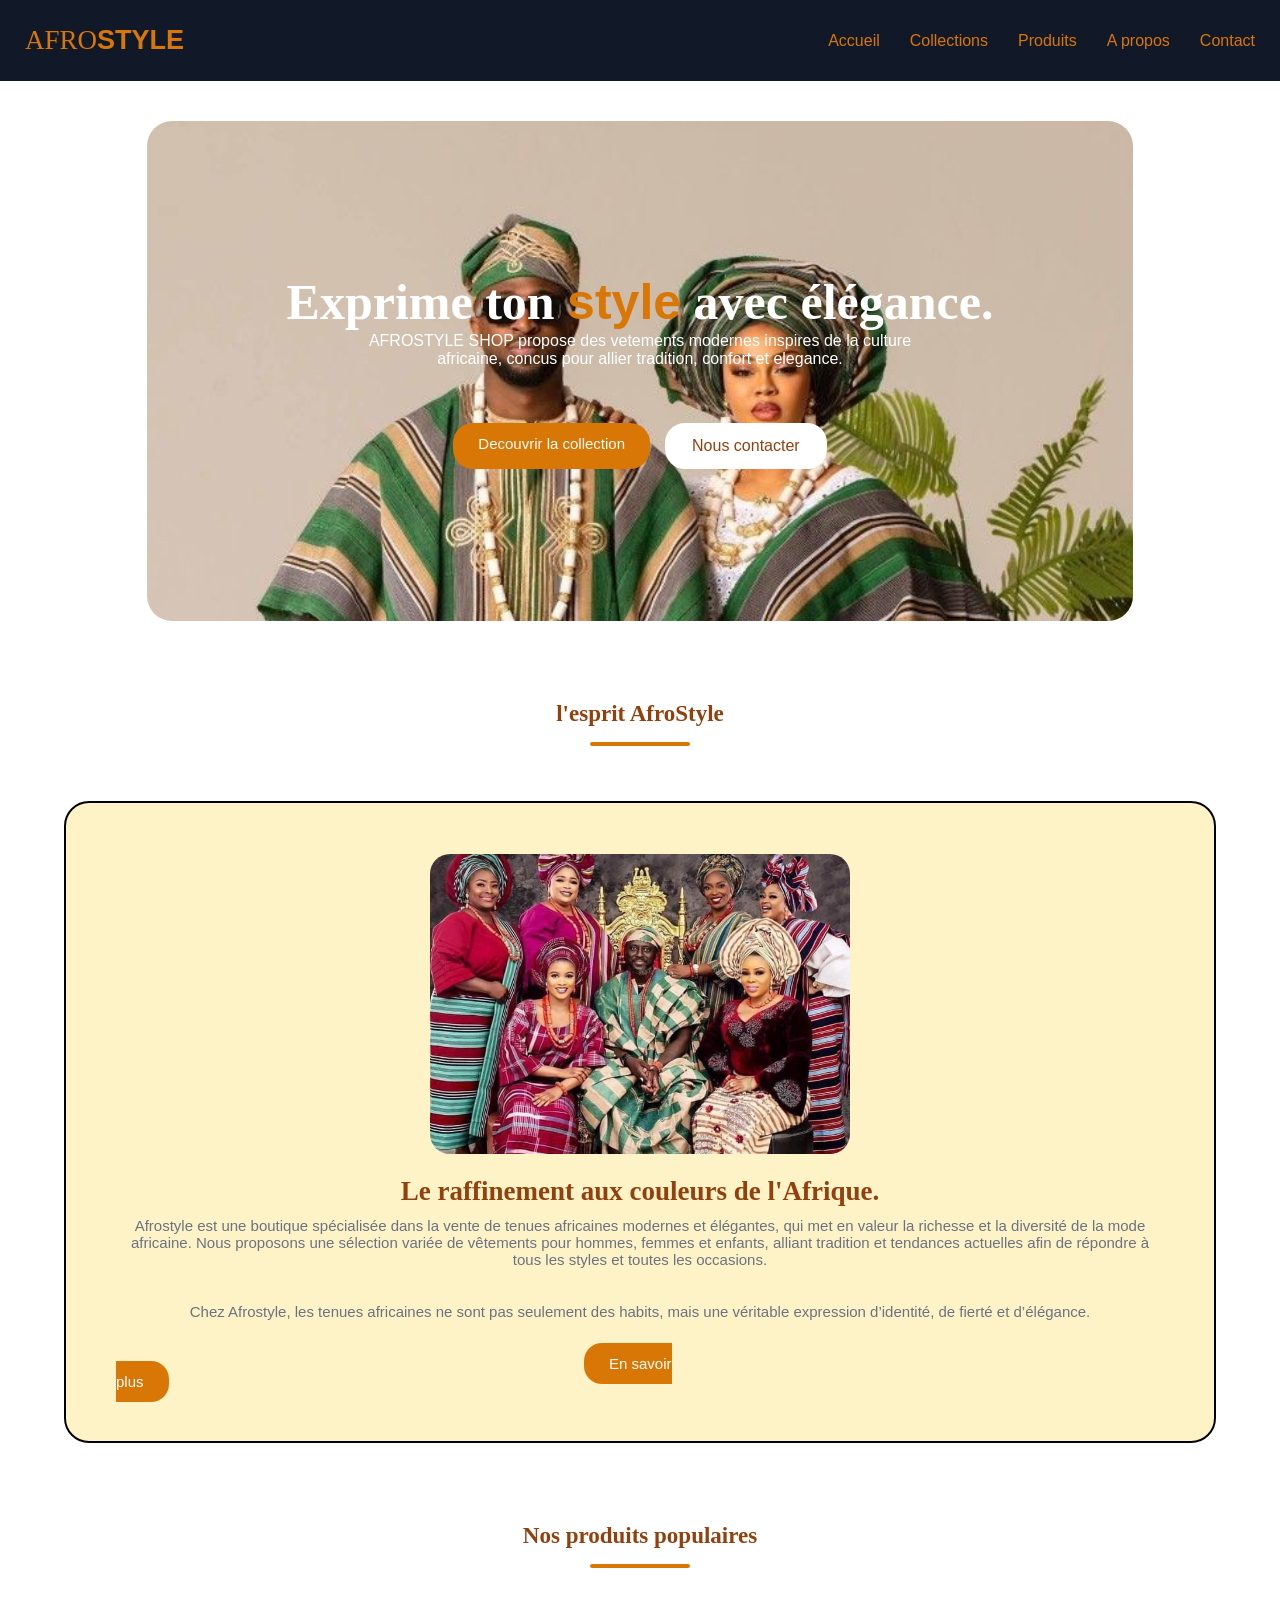
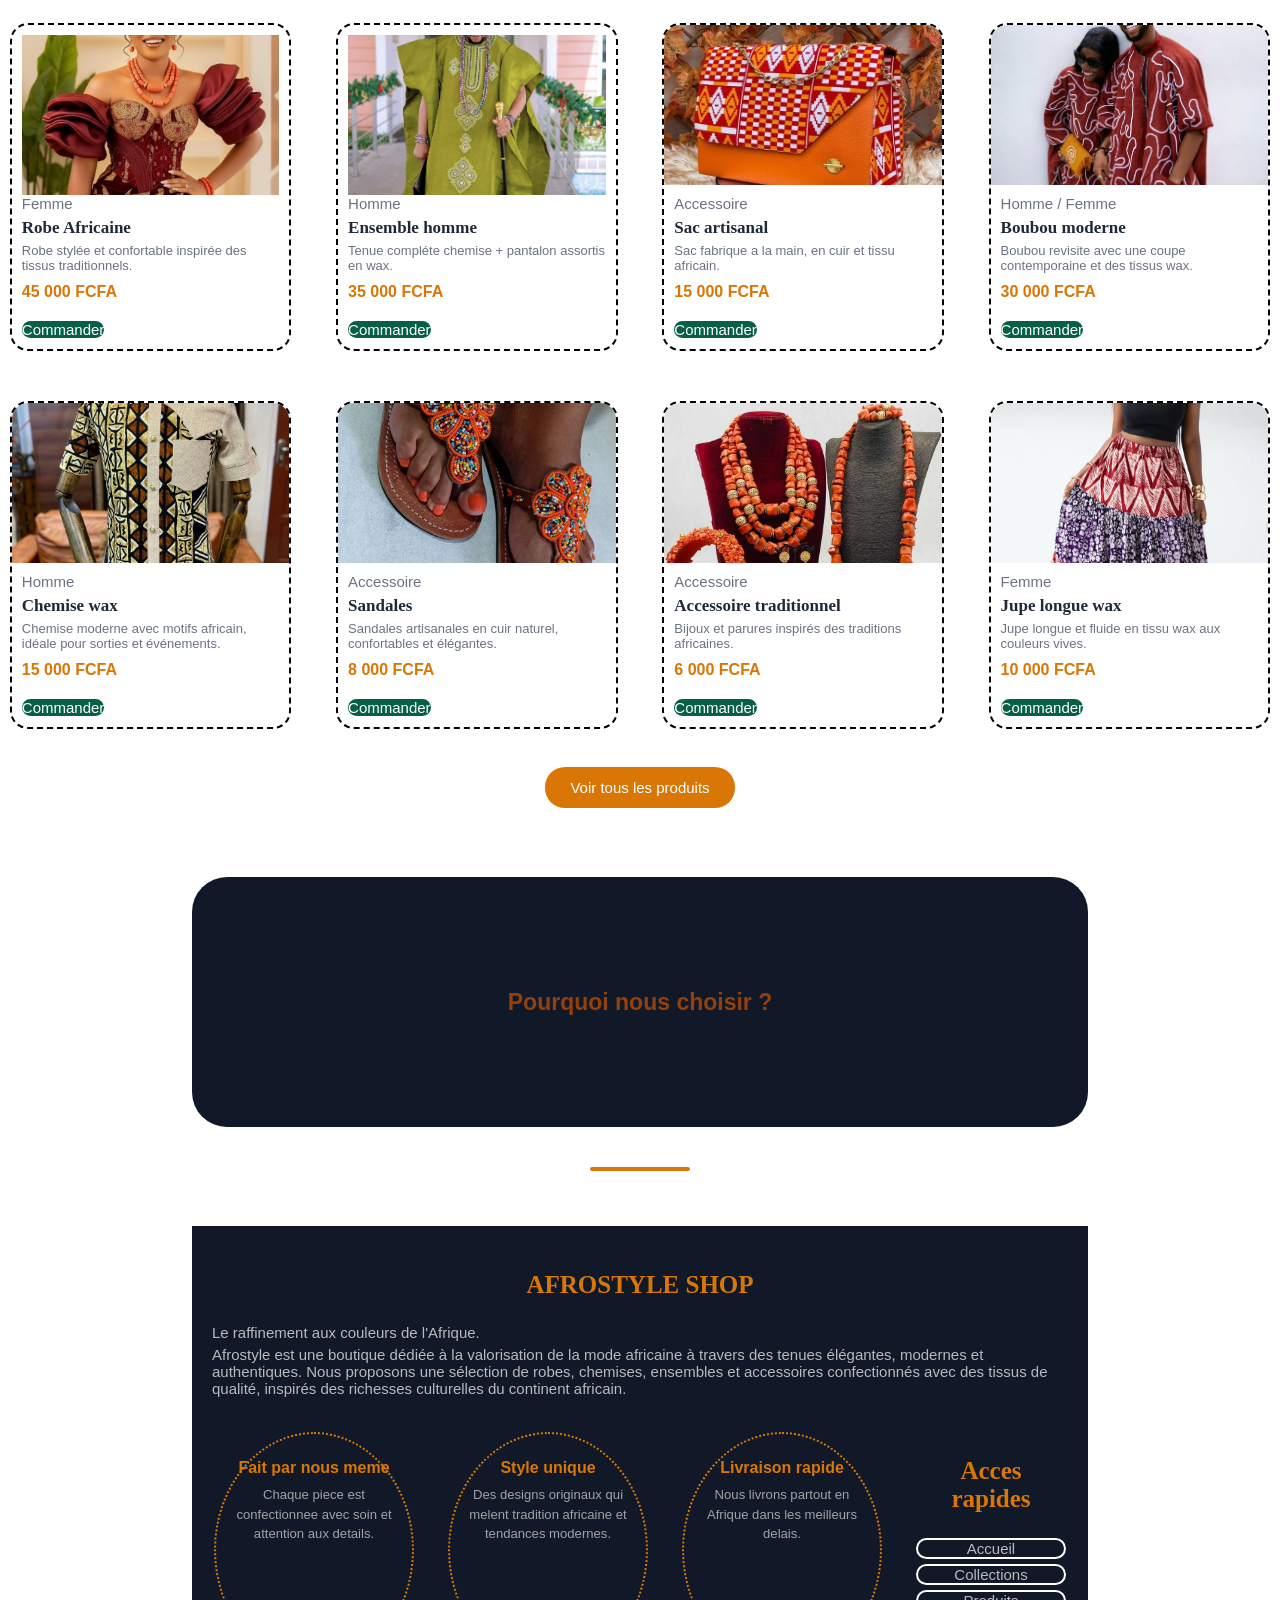
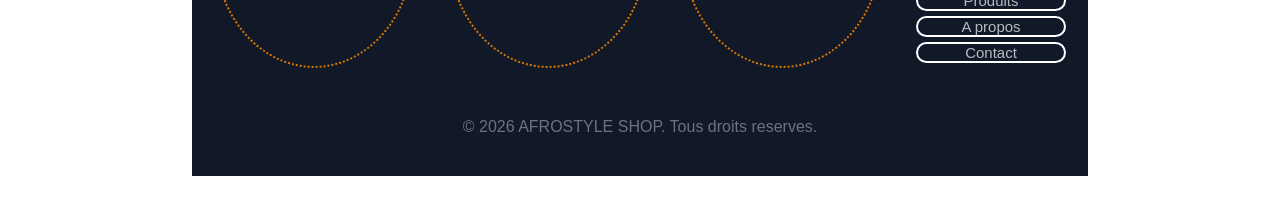
<file: index.html>
<!DOCTYPE html>
<html lang="fr">
<head>
    <meta charset="UTF-8">
    <meta name="viewport" content="width=device-width, initial-scale=1.0">
    <title>Afrostyle Shop</title>
    <link rel="stylesheet" href="css/style.css">
</head>
<body>

    <!-- header -->
    <header class="header">
        <div class="logo">AFRO<strong>STYLE</strong></div>
        <nav>
            <ul class="nav">
                <li><a href="index.html">Accueil</a></li>
                <li><a href="collections.html">Collections</a></li>
                <li><a href="produits.html">Produits</a></li>
                <li><a href="about.html">A propos</a></li>
                <li><a href="contact.html">Contact</a></li>
            </ul>
        </nav>
    </header>

    
    <div class="contenu">
        <h1>Exprime ton <span>style</span> avec élégance.</h1>
        <p> AFROSTYLE SHOP propose des vetements modernes inspires de la culture africaine,
            concus pour allier tradition, confort et elegance.</p>
        <div class="lesboutons">
            <a href="collections.html" class="bouton1">Decouvrir la collection</a>
            <a href="contact.html" class="bouton2">Nous contacter</a>
        </div>
    </div>

    <!-- presentation boutique -->
    <h2 class="titre">l'esprit AfroStyle</h2>
    <div class="underlines"></div>

    <div class="presentation">
        <div class="img-presentation">
            </div>
        <div class="texte-presentation">
            <h2>Le raffinement aux couleurs de l'Afrique.</h2>
            <p>Afrostyle est une boutique spécialisée dans la vente de tenues africaines modernes et élégantes, qui met en valeur la richesse et la diversité de la mode africaine. Nous proposons une sélection variée de vêtements pour hommes, femmes et enfants, alliant tradition et tendances actuelles afin de répondre à tous les styles et toutes les occasions.</p>
            <p>Chez Afrostyle, les tenues africaines ne sont pas seulement des habits, mais une véritable expression d’identité, de fierté et d’élégance.</p>
            <a href="about.html" class="bouton5">En savoir plus</a>
        </div>
    </div>

    <!-- produits populaires -->
    <h2 class="titre">Nos produits populaires</h2>
    <div class="underlines"></div>

    <div class="pop1">
 <div class="produit">
            
           <div class="produit-texte">
            <div class="produitt-image"></div>
                <p class="pro">Femme</p>
                <h3>Robe Africaine</h3>
                <p>Robe stylée et confortable inspirée des tissus traditionnels.</p>
                <p class="prix">45 000 FCFA</p>
                <a href="contact.html" class="bouton3">Commander</a>
            </div>
        </div>
        

        <div class="produit">
            
           <div class="produit-texte">
            <div class="produit-image"></div>
                <p class="pro">Homme</p>
                <h3>Ensemble homme</h3>
                <p>Tenue compléte chemise + pantalon assortis en wax.</p>
                <p class="prix">35 000 FCFA</p>
                <a href="contact.html" class="bouton3">Commander</a>
            </div>
        </div>

       

        <div class="produit">
           
            <div class="produittt-image"></div>
            <div class="produit-texte">
                <p class="pro">Accessoire</p>
                <h3>Sac artisanal</h3>
                <p>Sac fabrique a la main, en cuir et tissu africain.</p>
                <p class="prix">15 000 FCFA</p>
                <a href="contact.html" class="bouton3">Commander</a>
            </div>
        </div>

        <div class="produit">
            
            <div class="produitttt-image"></div>
            <div class="produit-texte">
                <p class="pro">Homme / Femme</p>
                <h3>Boubou moderne</h3>
                <p>Boubou revisite avec une coupe contemporaine et des tissus wax.</p>
                <p class="prix">30 000 FCFA</p>
                <a href="contact.html" class="bouton3">Commander</a>
            </div>
        </div>
        </div>
         </div>
        <div class="pop2">
<div class="produit">
            
            <div class="produittttt-image"></div>
            <div class="produit-texte">
                <p class="pro">Homme</p>
                <h3>Chemise wax</h3>
                <p>Chemise moderne avec motifs africain, idéale pour sorties et événements.</p>
                <p class="prix">15 000 FCFA</p>
                <a href="contact.html" class="bouton3">Commander</a>
            </div>
        </div>
    
    <div class="produit">
            
            <div class="produitttttt-image"></div>
            <div class="produit-texte">
                <p class="pro">Accessoire</p>
                <h3>Sandales</h3>
                <p>Sandales artisanales en cuir naturel, confortables et élégantes.</p>
                <p class="prix">8 000 FCFA</p>
                <a href="contact.html" class="bouton3">Commander</a>
            </div>
        </div>
         <div class="produit">
            
            <div class="produittttttt-image"></div>
            <div class="produit-texte">
                <p class="pro">Accessoire</p>
                <h3>Accessoire traditionnel</h3>
                <p>Bijoux et parures inspirés des traditions africaines.</p>
                <p class="prix">6 000 FCFA</p>
                <a href="contact.html" class="bouton3">Commander</a>
            </div>
        </div>
        <div class="produit">
            
            <div class="produitttttttt-image"></div>
            <div class="produit-texte">
                <p class="pro">Femme</p>
                <h3>Jupe longue wax</h3>
                <p>Jupe longue et fluide en tissu wax aux couleurs vives.</p>
                <p class="prix">10 000 FCFA</p>
                <a href="contact.html" class="bouton3">Commander</a>
            </div>
        </div>
    </div>
    </div>
       </div>
       </div>

    <div class="centre">
        <a href="produits.html" class="bouton1">Voir tous les produits</a>
    </div>

    <!-- avantages -->
      <h2 class="titre"><strong class="nous">Pourquoi nous choisir ?</strong></h2>
        <div class="underlines"></div>

    

   
        <!-- footer -->
    <footer class="footer">

        <div class="footer-bloc">
            <h4>AFROSTYLE SHOP</h4>
            <p>Le raffinement aux couleurs de l'Afrique.</p>
            <p>Afrostyle est une boutique dédiée à la valorisation de la mode africaine à travers des tenues élégantes, modernes et authentiques. Nous proposons une sélection de robes, chemises, ensembles et accessoires confectionnés avec des tissus de qualité, inspirés des richesses culturelles du continent africain.</p>
        </div>
 <div class="box-notresens">
                
                <h3>Fait par nous meme</h3>
                <p>Chaque piece est confectionnee avec soin et attention aux details.</p>
            </div>

            <div class="box-notresens">
               
                <h3>Style unique</h3>
                <p>Des designs originaux qui melent tradition africaine et tendances modernes.</p>
            </div>

            <div class="box-notresens">
               
                <h3>Livraison rapide</h3>
                <p>Nous livrons partout en Afrique dans les meilleurs delais.</p>
            </div>

        </div>
        <div class="footer-bloc">
            <h4>Acces rapides</h4>
            <ul>
                <li><a href="index.html">Accueil</a></li>
                <li><a href="collections.html">Collections</a></li>
                <li><a href="produits.html">Produits</a></li>
                <li><a href="about.html">A propos</a></li>
                <li><a href="contact.html">Contact</a></li>
            </ul>
        </div>
<div class="footer2">
        <p>© 2026 AFROSTYLE SHOP. Tous droits reserves.</p>
    </div>
    
 
  
    </footer>

</body>
</html>
</file>
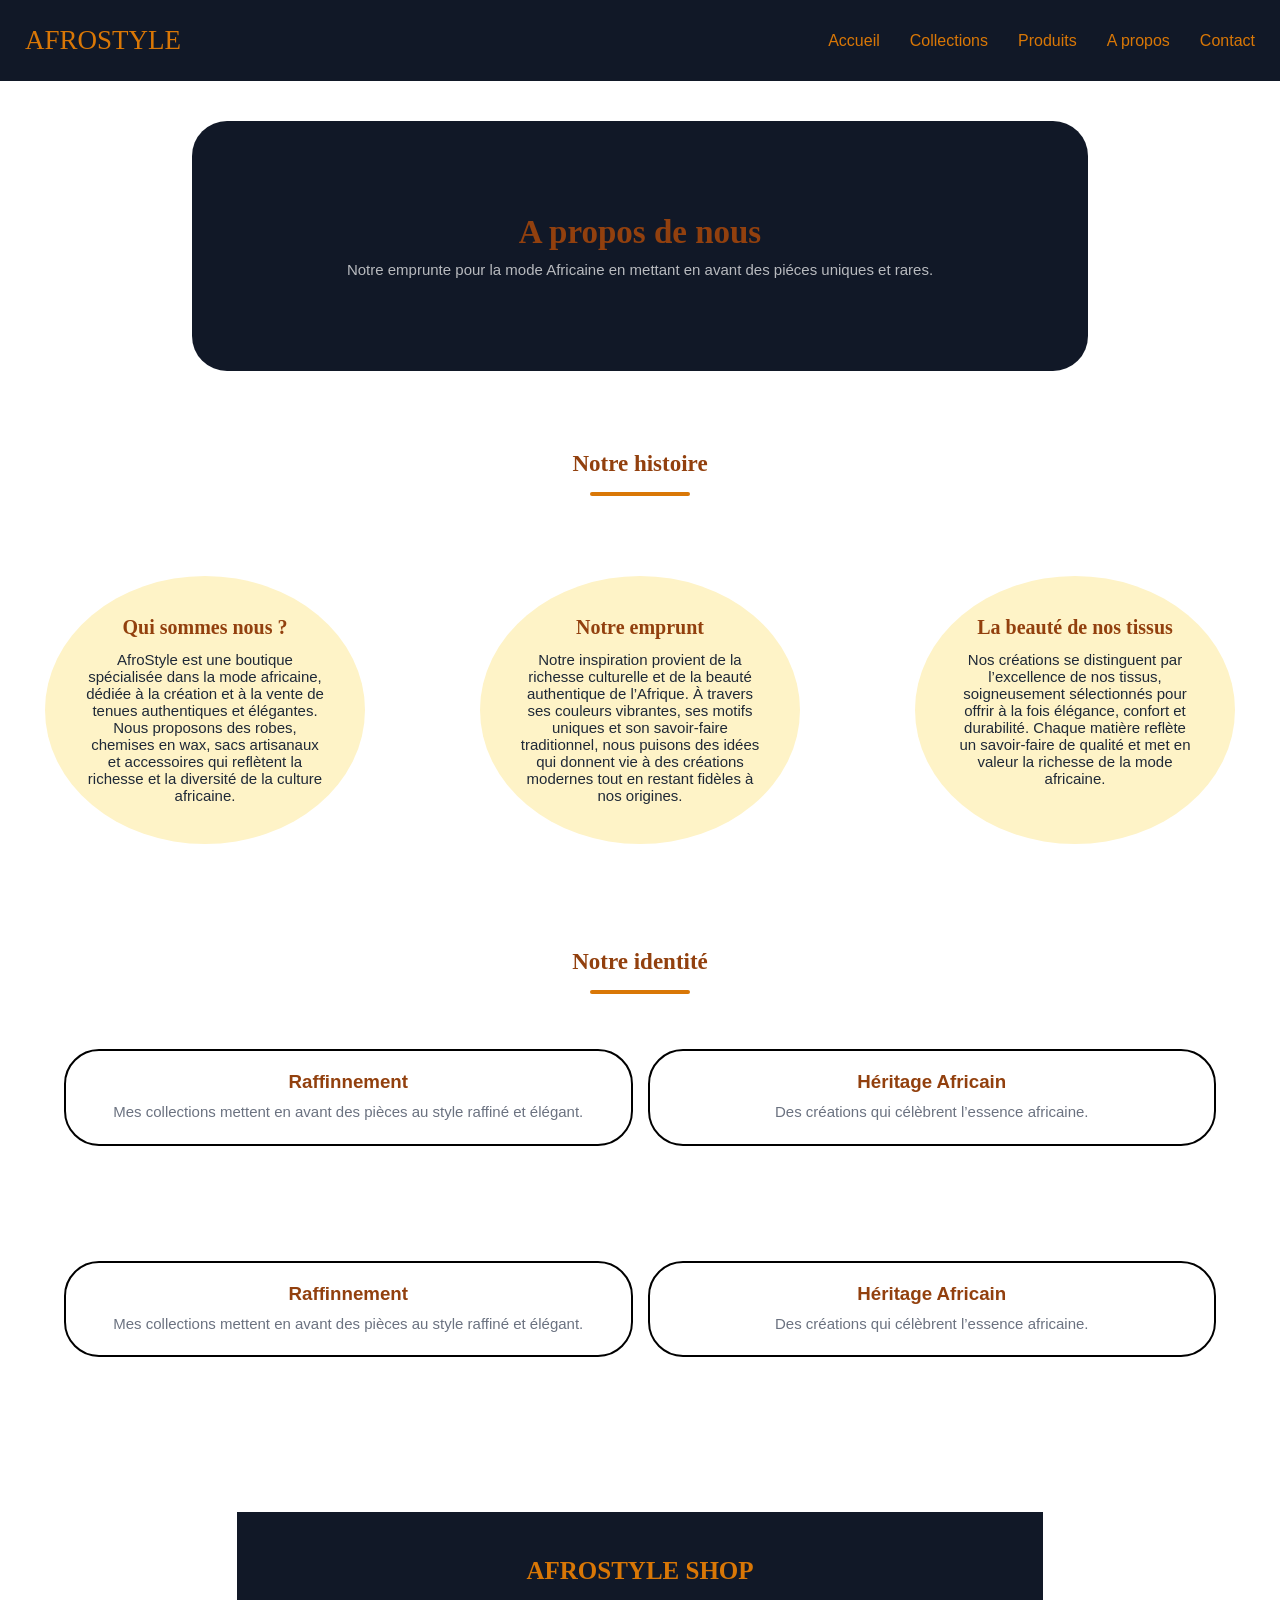
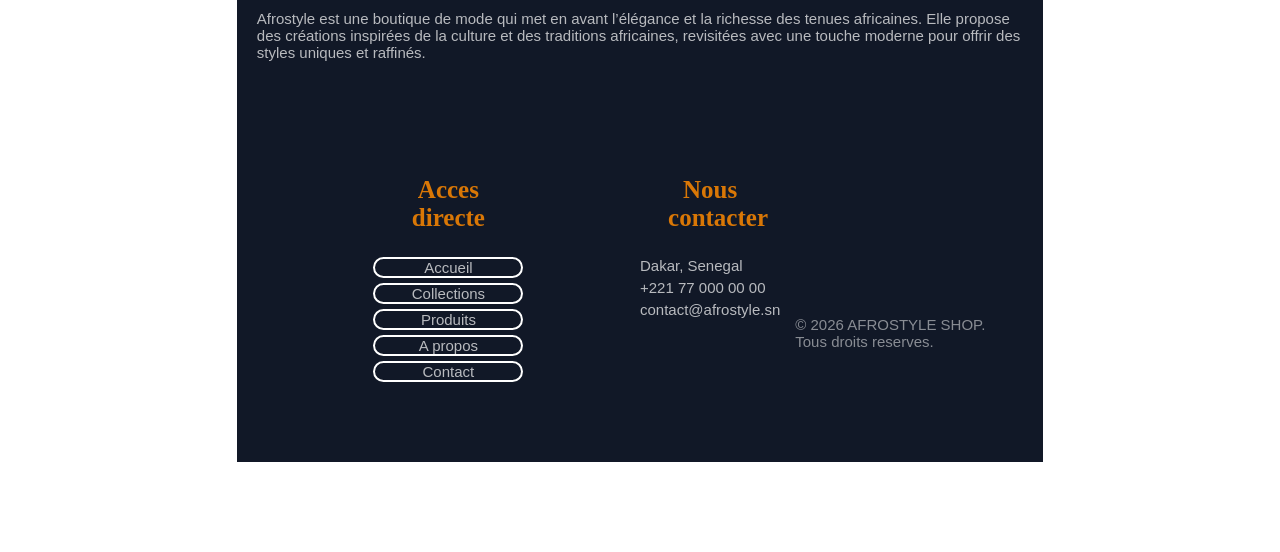
<file: about.html>
<!DOCTYPE html>
<html lang="fr">
<head>
    <meta charset="UTF-8">
    <meta name="viewport" content="width=device-width, initial-scale=1.0">
    <title>Afrostyle Shop - A propos</title>
    <link rel="stylesheet" href="css/style.css">
</head>
<body>

    <!-- header -->
    <header class="header">
        <a href="index.html" class="logo">AFROSTYLE</a>
        <nav>
            <ul class="nav">
                <li><a href="index.html">Accueil</a></li>
                <li><a href="collections.html">Collections</a></li>
                <li><a href="produits.html">Produits</a></li>
                <li><a href="about.html">A propos</a></li>
                <li><a href="contact.html">Contact</a></li>
            </ul>
        </nav>
    </header>

    <!-- banniere -->
    <div class="nous">
        <h1>A propos de nous</h1>
        <p>Notre emprunte pour la mode Africaine en mettant en avant des piéces uniques et rares.</p>
    </div>

    <!-- histoire -->
    <h2 class="titre">Notre histoire</h2>
    <div class="underlines"></div>
   
        <section class="lestrois">
    <div class="bloc">
        <h2>Qui sommes nous ?</h2>
        <p> AfroStyle est une boutique spécialisée dans la mode africaine, dédiée à la création et à la vente de tenues authentiques et élégantes. Nous proposons des robes, chemises en wax, sacs artisanaux et accessoires qui reflètent la richesse et la diversité de la culture africaine.</p>
    </div>

    <div class="bloc">
        <h2>Notre emprunt</h2>
        <p>Notre inspiration provient de la richesse culturelle et de la beauté authentique de l’Afrique. À travers ses couleurs vibrantes, ses motifs uniques et son savoir-faire traditionnel, nous puisons des idées qui donnent vie à des créations modernes tout en restant fidèles à nos origines.</p>
    </div>

    <div class="bloc">
        <h2>La beauté de nos tissus</h2>
        <p>Nos créations se distinguent par l’excellence de nos tissus, soigneusement sélectionnés pour offrir à la fois élégance, confort et durabilité. Chaque matière reflète un savoir-faire de qualité et met en valeur la richesse de la mode africaine.</p>
    </div>
</section>
    
  


    <!-- valeurs -->
    <h2 class="titre">Notre identité</h2>
    <div class="underlines"></div>

    <div class="grille-valeurs">
<section class="a"> 
    <div class="box-valeur">
            <h3>Raffinnement</h3>
            <p>Mes collections mettent en avant des pièces au style raffiné et élégant.</p>
        </div>

        <div class="box-valeur">
            <h3>Héritage Africain</h3>
            <p>Des créations qui célèbrent l’essence africaine.</p>
        </div>
    </section>
    <section class="aa">
        <div class="box-valeur">
            <h3>Raffinnement</h3>
            <p>Mes collections mettent en avant des pièces au style raffiné et élégant.</p>
        </div>

        <div class="box-valeur">
            <h3>Héritage Africain</h3>
            <p>Des créations qui célèbrent l’essence africaine.</p>
        </div>
</section>
       


    <!-- footer -->
    <footer class="footer">

        <div class="footer-bloc">
            <h4>AFROSTYLE SHOP</h4>
            <p>Afrostyle est une boutique de mode qui met en avant l’élégance et la richesse des tenues africaines. Elle propose des créations inspirées de la culture et des traditions africaines, revisitées avec une touche moderne pour offrir des styles uniques et raffinés.</p>
        </div>
        <section class="ab">
<section class="b">
    <div class="footer-bloc">
            <h4>Acces directe</h4>
            <ul>
                <li><a href="index.html">Accueil</a></li>
                <li><a href="collections.html">Collections</a></li>
                <li><a href="produits.html">Produits</a></li>
                <li><a href="about.html">A propos</a></li>
                <li><a href="contact.html">Contact</a></li>
            </ul>
        </div>
    </section>
       <section class="bb">
        <div class="footer-bloc">
            <h4>Nous contacter</h4>
            <p> Dakar, Senegal</p>
            <p> +221 77 000 00 00</p>
            <p> contact@afrostyle.sn</p>
        </div>
            <div class="footer-dernier">
        <p>© 2026 AFROSTYLE SHOP. Tous droits reserves.</p>
    </div>
    </section>
    </footer>


    </section>

</body>
</html>
</file>
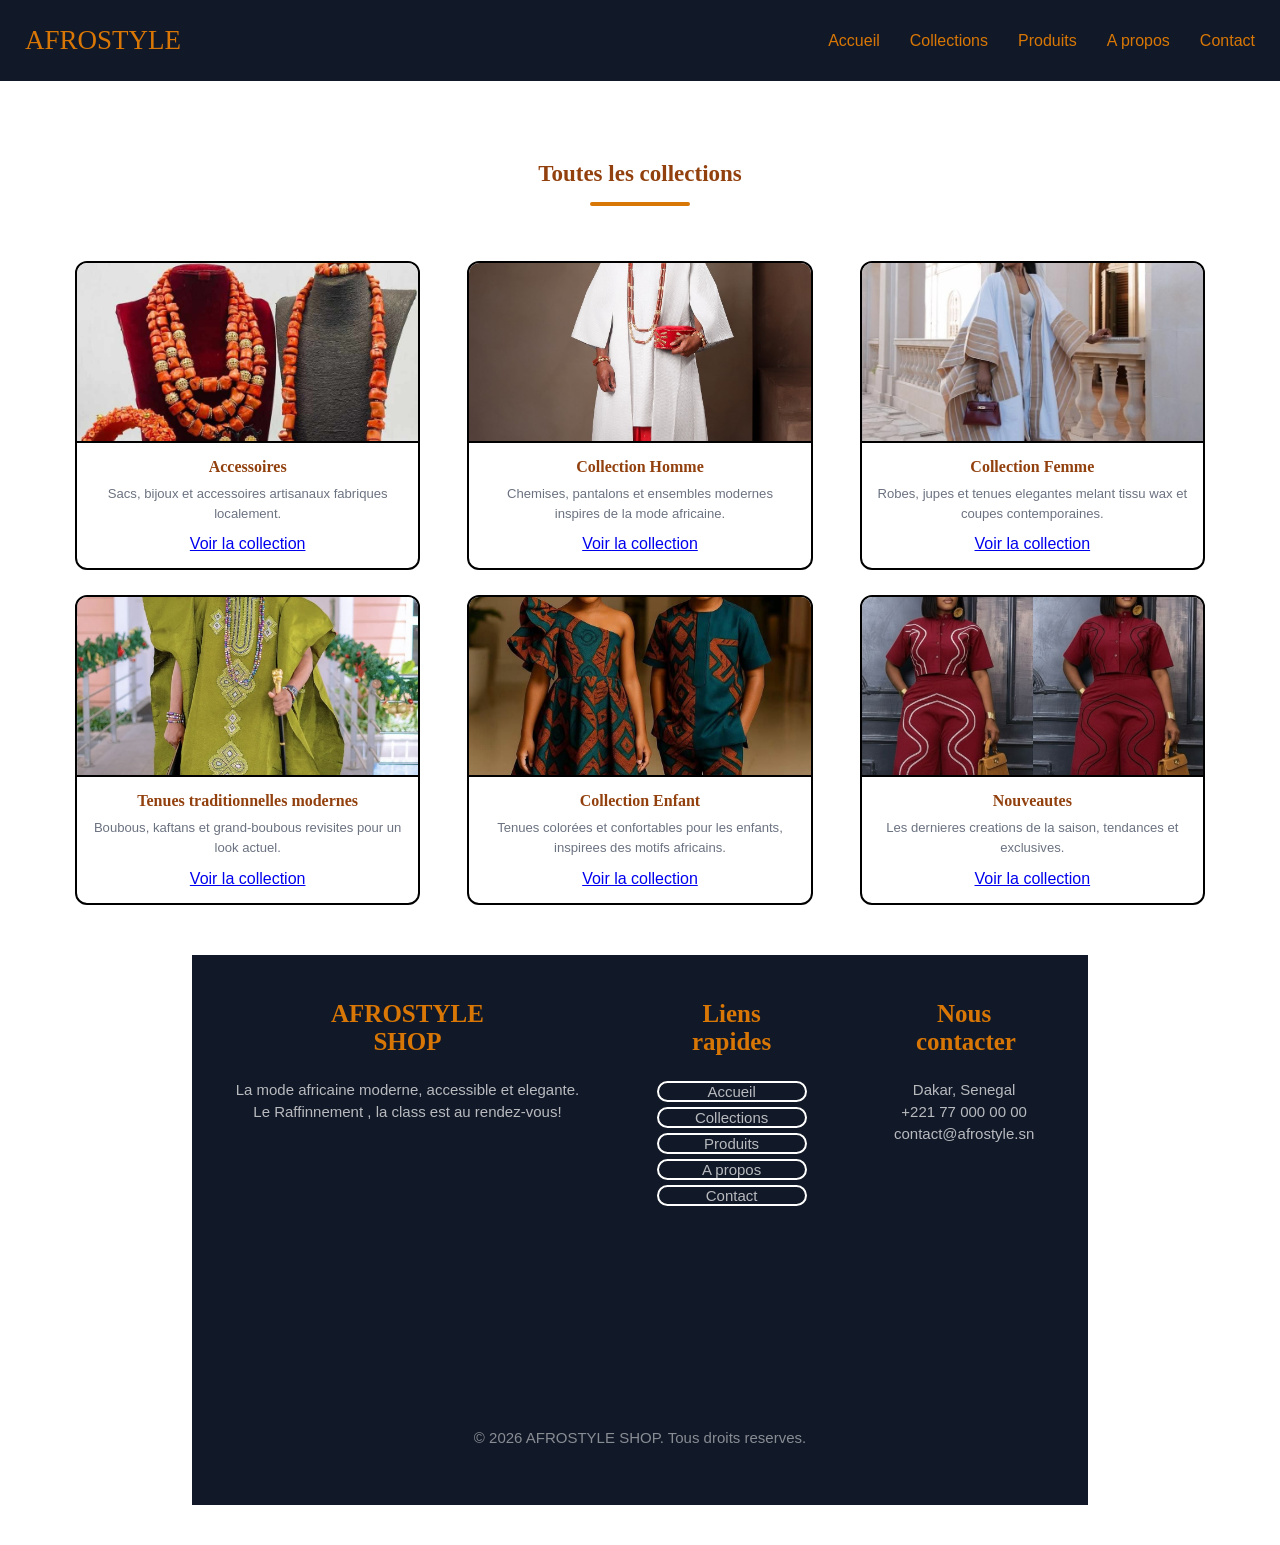
<file: collections.html>
<!DOCTYPE html>
<html lang="fr">
<head>
    <meta charset="UTF-8">
    <meta name="viewport" content="width=device-width, initial-scale=1.0">
    <title>Afrostyle Shop - Collections</title>
    <link rel="stylesheet" href="css/style.css">
</head>
<body>

    <!-- header -->
    <header class="header">
        <a href="index.html" class="logo">AFROSTYLE</a>
        <nav>
            <ul class="nav">
                <li><a href="index.html">Accueil</a></li>
                <li><a href="collections.html">Collections</a></li>
                <li><a href="produits.html">Produits</a></li>
                <li><a href="about.html">A propos</a></li>
                <li><a href="contact.html">Contact</a></li>
            </ul>
        </nav>
    </header>

    <!-- banniere -->
    <div class="banniere">
       
    <!-- collections -->
    <h2 class="titre">Toutes les collections</h2>
    <div class="underlines"></div>

    <div class="grille-collections">

        <div class="carte-collection">
            <div class="collection-imageeee" ></div>
            <div class="collection-texte">
                <h3>Accessoires</h3>
                <p>Sacs, bijoux et accessoires artisanaux fabriques localement.</p>
                <a href="produits.html" class="btn3">Voir la collection</a>
            </div>
        </div>
        <div class="carte-collection">
            <div class="collection-image"></div>
            <div class="collection-texte">
                <h3>Collection Homme</h3>
                <p>Chemises, pantalons et ensembles modernes inspires de la mode africaine.</p>
                <a href="produits.html" class="btn3">Voir la collection</a>
            </div>
        </div>

        <div class="carte-collection">
            <div class="collection-imagee" ></div>
            <div class="collection-texte">
                <h3>Collection Femme</h3>
                <p>Robes, jupes et tenues elegantes melant tissu wax et coupes contemporaines.</p>
                <a href="produits.html" class="btn3">Voir la collection</a>
            </div>
        </div>
   <div class="carte-collection">
            <div class="collection-imageeeeee" ></div>
            <div class="collection-texte">
                <h3>Tenues traditionnelles modernes</h3>
                <p>Boubous, kaftans et grand-boubous revisites pour un look actuel.</p>
                <a href="produits.html" class="btn3">Voir la collection</a>
            </div>
        </div>

        <div class="carte-collection">
            <div class="collection-imageee"></div>
            <div class="collection-texte">
                <h3>Collection Enfant</h3>
                <p>Tenues colorées et confortables pour les enfants, inspirees des motifs africains.</p>
                <a href="produits.html" class="btn3">Voir la collection</a>
            </div>
        </div>

        <div class="carte-collection">
            <div class="collection-imageeeee" ></div>
            <div class="collection-texte">
                <h3>Nouveautes</h3>
                <p>Les dernieres creations de la saison, tendances et exclusives.</p>
                <a href="produits.html" class="btn3">Voir la collection</a>
            </div>
        </div>
        


     

    </div>

    <!-- footer -->
    <footer class="footer">

        <div class="footer-bloc">
            <h4>AFROSTYLE SHOP</h4>
            <p>La mode africaine moderne, accessible et elegante.</p>
             <p>Le Raffinnement , la class est au rendez-vous!</p>
        </div>

        <div class="footer-bloc">
            <h4>Liens rapides</h4>
            <ul>
                <li><a href="index.html">Accueil</a></li>
                <li><a href="collections.html">Collections</a></li>
                <li><a href="produits.html">Produits</a></li>
                <li><a href="about.html">A propos</a></li>
                <li><a href="contact.html">Contact</a></li>
            </ul>
        </div>

        <div class="footer-bloc">
            <h4>Nous contacter</h4>
            <p> Dakar, Senegal</p>
            <p> +221 77 000 00 00</p>
            <p> contact@afrostyle.sn</p>
        </div>
 <div class="footer-dernier">
        <p>© 2026 AFROSTYLE SHOP. Tous droits reserves.</p>
    </div>
    </footer>

   

</body>
</html>
</file>
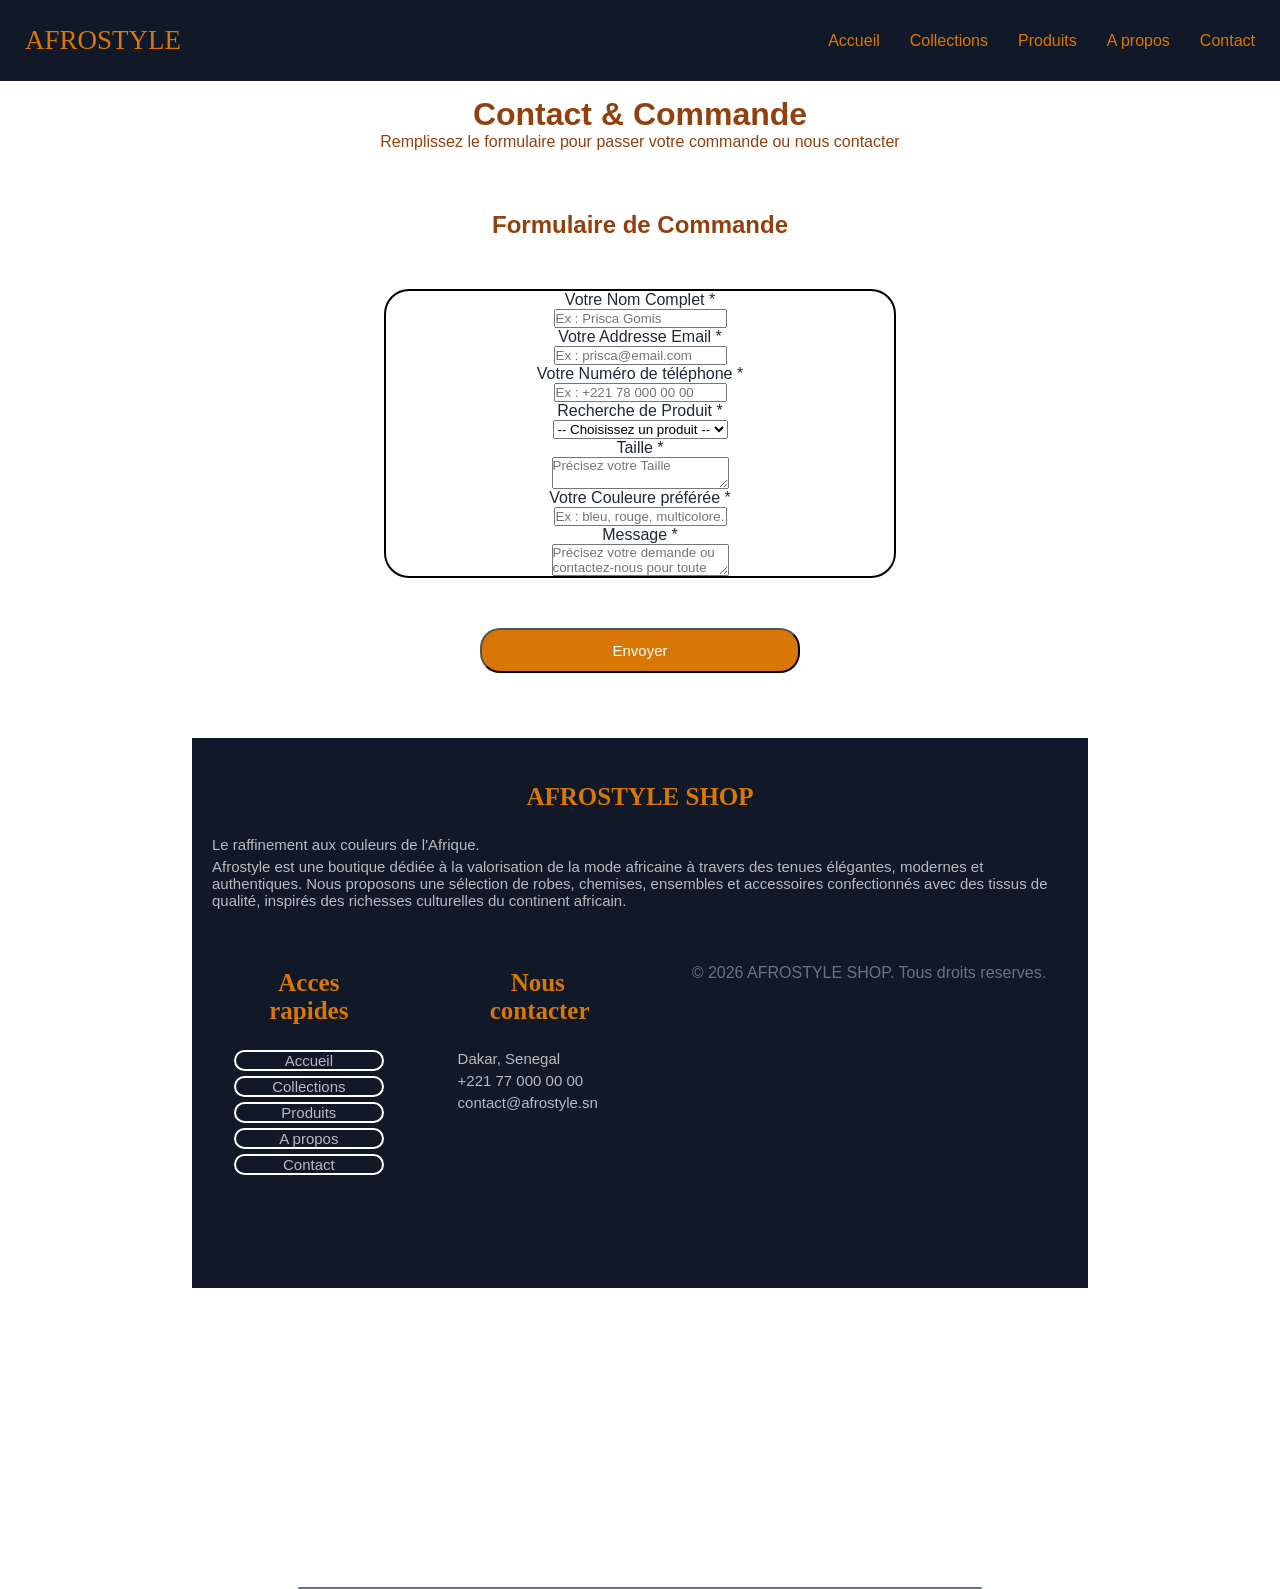
<file: contact.html>
<!DOCTYPE html>
<html lang="fr">

<head>
    <meta charset="UTF-8" />
    <meta name="viewport" content="width=device-width, initial-scale=1.0" />
    <title>AFROSTYLE SHOP — Contact</title>
    <link rel="stylesheet" href="css/style.css" />
</head>

<body>

<!-- header -->
    <header class="header">
        <a href="index.html" class="logo">AFROSTYLE</a>
        <nav>
            <ul class="nav">
                <li><a href="index.html">Accueil</a></li>
                <li><a href="collections.html">Collections</a></li>
                <li><a href="produits.html">Produits</a></li>
                <li><a href="about.html">A propos</a></li>
                <li><a href="contact.html">Contact</a></li>
            </ul>
        </nav>
    </header>

    <!-- BANNIERE -->
    <div class="banniere">
        <h1>Contact & Commande</h1>
        <p>Remplissez le formulaire pour passer votre commande ou nous contacter</p>
    </div>

    <!-- FORMULAIRE -->
    <h2 class="titre-section">Formulaire de Commande</h2>
    <div class="ligne"></div>

    <div class="conteneur-formulaire">

        <!-- Nom complet -->
         <section class="groupe"></section>
        <section class="groupee">
            <label for="nom">Votre Nom Complet *</label>
            <input type="text" id="nom" name="nom" placeholder="Ex : Prisca Gomis" />
        

        <!-- Email -->
       
            <label for="email">Votre Addresse Email *</label>
            <input type="email" id="email" name="email" placeholder="Ex : prisca@email.com" />
      

        <!-- Téléphone -->
       
            <label for="telephone"> Votre Numéro de téléphone *</label>
            <input type="tel" id="telephone" name="telephone" placeholder="Ex : +221 78 000 00 00" />
      

        <!-- Produit souhaité -->
       
            <label for="produit">Recherche de Produit *</label>
            <select id="produit" name="produit">
                <option value="">-- Choisissez un produit --</option>
                <option value="chemise-wax">Chemise wax</option>
                <option value="robe-africaine">Robe africaine</option>
                <option value="boubou-moderne">Boubou moderne</option>
                <option value="sac-artisanal">Sac artisanal</option>
                <option value="sandales">Sandales</option>
                <option value="ensemble-homme">Ensemble homme</option>
                <option value="jupe-longue-wax">Jupe longue wax</option>
                <option value="accessoire-traditionnel">Accessoire traditionnel</option>
            </select>
       

        <!-- Taille -->
       
            <label for="taille">Taille *</label>
           <textarea id="taille" name="taille" placeholder="Précisez votre Taille"></textarea>

        <!-- Couleur préférée -->
        
            <label for="couleur"> Votre Couleure préférée *</label>
            <input type="text" id="couleur" name="couleur" placeholder="Ex : bleu, rouge, multicolore..." />
        

        <!-- Message -->
        
            <label for="message">Message *</label>
            <textarea id="message" name="message" placeholder="Précisez votre demande ou contactez-nous pour toute question."></textarea>
     </section>
</section>
        <!-- Bouton envoyer -->
        <div style="text-align: center;">
            <button class="bouton11">Envoyer</button>
        </div>

    </div>

   
<!-- footer -->
    <footer class="footer">

        <div class="footer-bloc">
            <h4>AFROSTYLE SHOP</h4>
            <p>Le raffinement aux couleurs de l'Afrique.</p>
            <p>Afrostyle est une boutique dédiée à la valorisation de la mode africaine à travers des tenues élégantes, modernes et authentiques. Nous proposons une sélection de robes, chemises, ensembles et accessoires confectionnés avec des tissus de qualité, inspirés des richesses culturelles du continent africain.</p>
        </div>

        <div class="footer-bloc">
            <h4>Acces rapides</h4>
            <ul>
                <li><a href="index.html">Accueil</a></li>
                <li><a href="collections.html">Collections</a></li>
                <li><a href="produits.html">Produits</a></li>
                <li><a href="about.html">A propos</a></li>
                <li><a href="contact.html">Contact</a></li>
            </ul>
        </div>

        <div class="footer-bloc">
            <h4>Nous contacter</h4>
            <p>Dakar, Senegal</p>
            <p>+221 77 000 00 00</p>
            <p>contact@afrostyle.sn</p>
        </div>
 <div class="footer2">
        <p>© 2026 AFROSTYLE SHOP. Tous droits reserves.</p>
    </div>
  <div class="souligne"></div>
    </footer>

</body>
</html>
   
</body>

</html>
</file>
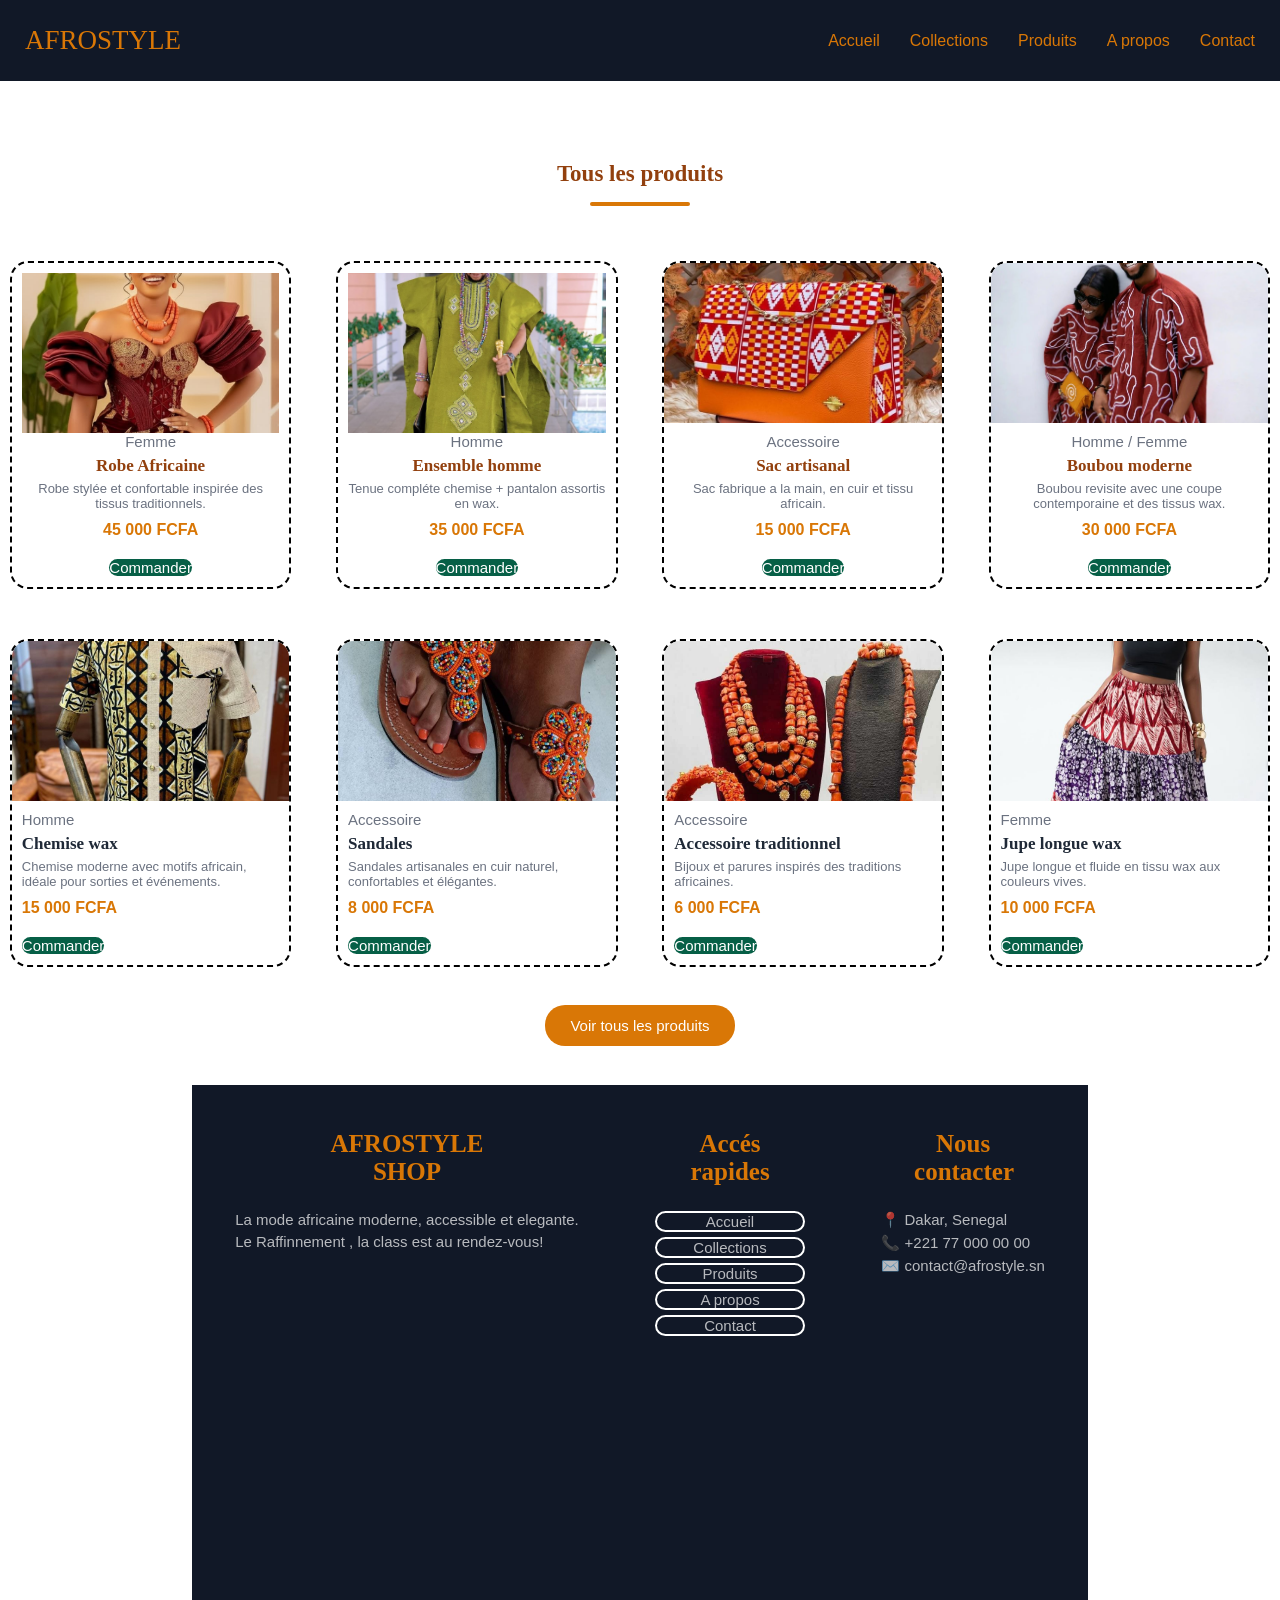
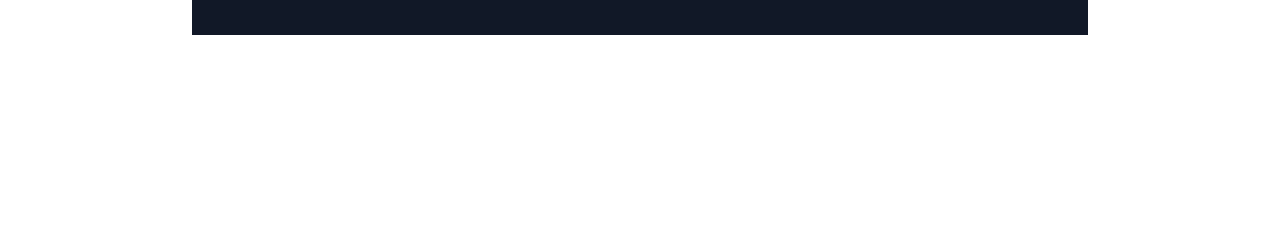
<file: produits.html>
<!DOCTYPE html>
<html lang="fr">
<head>
    <meta charset="UTF-8">
    <meta name="viewport" content="width=device-width, initial-scale=1.0">
    <title>Afrostyle Shop - Produits</title>
    <link rel="stylesheet" href="css/style.css">
</head>
<body>

    <!-- header -->
    <header class="header">
        <a href="index.html" class="logo">AFROSTYLE</a>
        <nav>
            <ul class="nav">
                <li><a href="index.html">Accueil</a></li>
                <li><a href="collections.html">Collections</a></li>
                <li><a href="produits.html">Produits</a></li>
                <li><a href="about.html">A propos</a></li>
                <li><a href="contact.html">Contact</a></li>
            </ul>
        </nav>
    </header>

    <!-- banniere -->
    <div class="banniere">
        

    <!-- liste produits -->
    <h2 class="titre">Tous les produits</h2>
    <div class="underlines"></div>

   
        <div class="pop1">
 <div class="produit">
            
           <div class="produit-texte">
            <div class="produitt-image"></div>
                <p class="pro">Femme</p>
                <h3>Robe Africaine</h3>
                <p>Robe stylée et confortable inspirée des tissus traditionnels.</p>
                <p class="prix">45 000 FCFA</p>
                <a href="contact.html" class="bouton3">Commander</a>
            </div>
        </div>
        

        <div class="produit">
            
           <div class="produit-texte">
            <div class="produit-image"></div>
                <p class="pro">Homme</p>
                <h3>Ensemble homme</h3>
                <p>Tenue compléte chemise + pantalon assortis en wax.</p>
                <p class="prix">35 000 FCFA</p>
                <a href="contact.html" class="bouton3">Commander</a>
            </div>
        </div>

       

        <div class="produit">
           
            <div class="produittt-image"></div>
            <div class="produit-texte">
                <p class="pro">Accessoire</p>
                <h3>Sac artisanal</h3>
                <p>Sac fabrique a la main, en cuir et tissu africain.</p>
                <p class="prix">15 000 FCFA</p>
                <a href="contact.html" class="bouton3">Commander</a>
            </div>
        </div>

        <div class="produit">
            
            <div class="produitttt-image"></div>
            <div class="produit-texte">
                <p class="pro">Homme / Femme</p>
                <h3>Boubou moderne</h3>
                <p>Boubou revisite avec une coupe contemporaine et des tissus wax.</p>
                <p class="prix">30 000 FCFA</p>
                <a href="contact.html" class="bouton3">Commander</a>
            </div>
        </div>
        </div>
         </div>
        <div class="pop2">
<div class="produit">
            
            <div class="produittttt-image"></div>
            <div class="produit-texte">
                <p class="pro">Homme</p>
                <h3>Chemise wax</h3>
                <p>Chemise moderne avec motifs africain, idéale pour sorties et événements.</p>
                <p class="prix">15 000 FCFA</p>
                <a href="contact.html" class="bouton3">Commander</a>
            </div>
        </div>
    
    <div class="produit">
            
            <div class="produitttttt-image"></div>
            <div class="produit-texte">
                <p class="pro">Accessoire</p>
                <h3>Sandales</h3>
                <p>Sandales artisanales en cuir naturel, confortables et élégantes.</p>
                <p class="prix">8 000 FCFA</p>
                <a href="contact.html" class="bouton3">Commander</a>
            </div>
        </div>
         <div class="produit">
            
            <div class="produittttttt-image"></div>
            <div class="produit-texte">
                <p class="pro">Accessoire</p>
                <h3>Accessoire traditionnel</h3>
                <p>Bijoux et parures inspirés des traditions africaines.</p>
                <p class="prix">6 000 FCFA</p>
                <a href="contact.html" class="bouton3">Commander</a>
            </div>
        </div>
        <div class="produit">
            
            <div class="produitttttttt-image"></div>
            <div class="produit-texte">
                <p class="pro">Femme</p>
                <h3>Jupe longue wax</h3>
                <p>Jupe longue et fluide en tissu wax aux couleurs vives.</p>
                <p class="prix">10 000 FCFA</p>
                <a href="contact.html" class="bouton3">Commander</a>
            </div>
        </div>
    </div>
    </div>
       </div>
       </div>

    <div class="centre">
        <a href="produits.html" class="bouton1">Voir tous les produits</a>
    </div>

    
    

    <!-- footer -->
    <footer class="footer">

        <div class="footer-bloc">
            <h4>AFROSTYLE SHOP</h4>
            <p>La mode africaine moderne, accessible et elegante.</p>
            <p>Le Raffinnement , la class est au rendez-vous!</p>
        </div>

        <div class="footer-bloc">
            <h4>Accés rapides</h4>
            <ul>
                <li><a href="index.html">Accueil</a></li>
                <li><a href="collections.html">Collections</a></li>
                <li><a href="produits.html">Produits</a></li>
                <li><a href="about.html">A propos</a></li>
                <li><a href="contact.html">Contact</a></li>
            </ul>
        </div>

        <div class="footer-bloc">
            <h4>Nous contacter</h4>
            <p>📍 Dakar, Senegal</p>
            <p>📞 +221 77 000 00 00</p>
            <p>✉️ contact@afrostyle.sn</p>
        </div>

    </footer>

    <div class="footer-dernier">
        <p>© 2026 AFROSTYLE SHOP. Tous droits reserves.</p>
    </div>

</body>
</html>
</file>
<file: css/style.css>
* {
    margin: 0;
    padding: 0;
    box-sizing: border-box;
    font-family: 'Poppins', Arial, sans-serif;
}

body {
    background-color: white;
    color: #1F2937;
}

/* ---- header ---- */

.header {
    background-color: #111827;
    display: flex;
    justify-content: space-between;
    align-items: center;
    padding: 25px;
   
}

.logo {
    font-family: 'Playfair Display', Georgia, serif;
    font-size: 27px;
    color: #D97706;
    text-decoration: none;
}

.logo span {
    color: white;
}

.nav {
    display: flex;
    gap: 30px;
    list-style: none;
}

.nav li a {
    text-decoration: none;
    color:  #D97706;;
    font-size: 16px;
}

.nav li a:hover {
    color: #ffffff;
}



.contenu {
    background-image: url("images/afro.png");
    background-size: cover;
    background-position: center center center ;
    background-repeat: no-repeat;
    width: 77%;
    height: 500px;
    border-radius: 25px;
    margin: 40px auto;
    display: flex;
    flex-direction: column;
    justify-content: center;
    align-items: center;
    text-align: center;
    padding: 20px;
}

.contenu h1 {
    font-family: 'Playfair Display', Georgia, serif;
    font-size: 50px;
    color: white;
    margin-bottom: 1px;
}
.contenu h1 span{
    color: #D97706;
}

.contenu p {
    color: white;
    font-size: 16px;
    max-width: 550px;
    margin-bottom: 55px;   
    
}


.lesboutons {
    display: flex;
    gap: 15px;
    flex-wrap: wrap;
    justify-content: center;
   
}

/* ---- boutons ---- */

.bouton1 {
    background-color: #D97706;
    color: white;
    padding: 12px 25px;
    border-radius: 20px;
    font-size: 15px;
    cursor: pointer;
    text-decoration: none;  
   
}

.bouton1:hover {
    background-color: white;
    color: #92400E;
    border: 2px solid #92400E;
}

.bouton2 {
    background-color: white;
    color:#92400E ;
    padding: 12px 25px;
    border: 2px solid white;
    border-radius: 20px;
    font-size: 16px;
    cursor: pointer;
    text-decoration: none;
}

.bouton2:hover {
    background-color:#92400E;
    color: white;
}

.bouton3 {
    background-color: #065F46;
    color: white;
    border: none;
    border-radius: 20px;
    font-size: 15px;
    cursor: pointer;
    text-decoration: none;
    margin: 95px auto;
    align-items: center;
  
    
}

.bouton3:hover {
    background-color: #92400E;
  
}



.titre {
    text-align: center;
    margin: 40px auto 10px;
    font-family: 'Playfair Display', Georgia, serif;
    font-size: 23px;
    color: #92400E;
    margin-top: 80px;
}

.underlines {
    width: 100px;
    height: 4px;
    background-color: #D97706;
    border-radius: 2px;
 margin:25px auto;
}

/* ---- section presentation ---- */

.presentation {
    
    width: 90%;
    margin: 0 auto 50px;
    display: flex;
    gap: 20px;
    align-items: center;
    flex-wrap: wrap;
    background-color: #FEF3C7;
    border: 2px solid black;
    border-radius: 25px;
    padding: 50px;
}

.img-presentation {
      background-image: url("images/groupe.png");
    background-size: cover;
    background-position: center ;
    background-repeat: no-repeat;
    width: 40%;
    height: 300px;
    margin: 1px auto;
    border-radius: 20px;
    background-color: #92400E;
   
    
}

.texte-presentation h2 {
    font-family: 'Playfair Display', Georgia, serif;
    font-size: 27px;
    color: #92400E;
    text-align: center;
     margin: 1px auto;
     text-align: center;
}

.texte-presentation p {
    color: #6B7280;
    margin-top: 15px;
    font-size: 15px;
    margin-top: 10px;
     text-align: center;
     margin-bottom: 35px;
}
.bouton5{
     background-color: #D97706;
    color: white;
    padding: 12px 25px;
    border-radius: 18px;
    font-size: 15px;
    cursor: pointer;
    text-decoration: none;  
    margin: 468px;
   
    
    
}
.bouton5:hover {
    background-color: white;
    color: #92400E;
    border: 2px solid #92400E;
}
/* ---- cartes produits ---- */

.pop1{
    display: flex;
    flex-wrap: wrap;
    justify-content: space-around;
    gap: 25px;
    width: 100%;
    margin: 0 auto 50px;
}

.produit {
    width: 22%;
    border: 2px dashed black;
    border-radius: 18px;
    overflow: hidden;
    background-color: white;
   
    
}
.produitt-image {
    background-image: url("images/femme.png");
    background-size: cover;
    background-position: center center center;
    background-repeat: no-repeat;
    width: 100%;
    height: 160px;
    background-size: cover;
    background-position: center;
}
.produit-image {

    background-image: url("images/homme.png");
    background-size: cover;
    background-position: center center center;
    background-repeat: no-repeat;
    width: 100%;
    height: 160px;
    background-size: cover;
    background-position: center;
}

.produittt-image {

    background-image: url("images/artisanal.png");
    background-size: cover;
    background-position: center center center;
    background-repeat: no-repeat;
    width: 100%;
    height: 160px;
    background-size: cover;
    background-position: center;
}

.produitttt-image {

    background-image: url("images/unisexe.png");
    background-size: cover;
    background-position: center center center;
    background-repeat: no-repeat;
    width: 100%;
    height: 160px;
    background-size: cover;
    background-position: center;
}
.pop2{
    display: flex;
    flex-wrap: wrap;
    justify-content: space-around;
    gap: 25px;
    width: 100%;
    margin: 0 auto 50px;
}
.produittttt-image {

    background-image: url("images/chemise.png");
    background-size: cover;
    background-position: center center center;
    background-repeat: no-repeat;
    width: 100%;
    height: 160px;
    background-size: cover;
    background-position: center;
}
.produitttttt-image {

    background-image: url("images/sandale.png");
    background-size: cover;
    background-position: center center center;
    background-repeat: no-repeat;
    width: 100%;
    height: 160px;
    background-size: cover;
    background-position: center;

}
.produittttttt-image {

    background-image: url("images/accessoire.png");
    background-size: cover;
    background-position: center center center;
    background-repeat: no-repeat;
    width: 100%;
    height: 160px;
    background-size: cover;
    background-position: center;

}
.produitttttttt-image {

    background-image: url("images/jupe.png");
    background-size: cover;
    background-position: center center center;
    background-repeat: no-repeat;
    width: 100%;
    height: 160px;
    background-size: cover;
    background-position: center;

}
.produit-texte {
    padding: 10px;
}

.produit-texte h3 {
    font-family: 'Playfair Display', Georgia, serif;
    font-size: 17px;
    margin-bottom: 5px;
}

.produit-texte .pro {
    font-size: 15px;
    color: #6B7280;
    margin-bottom: 6px;
}

.produit-texte p {
    font-size: 13px;
    color: #6B7280;
    margin-bottom: 10px;
}

.produit-texte .prix {
    font-size: 16px;
    font-weight: bold;
    color: #D97706;
    margin-bottom: 20px;
}

/* ---- section avantages ---- */
.titre nous{
    font-size: 25px;
    color: #D97706;
}
.underlines {
    width: 100px;
    height: 4px;
    background-color: #D97706;
    border-radius: 2px;
 margin-top: 15px;
 margin-bottom: 55px;
}
.banniere{
color: #92400E;
text-align: center;
margin: 15px auto;
}

/* ---- footer ---- */
/* .c{
    display: flex;
    justify-content: space-around;
    width: 40%;
    flex-direction: column;
    

}
.cc{
    display: flex;
    justify-content: space-around;
    width: 30%;

    
} */
.souligne{
    color: #6B7280;
    
      width: 80%;
    height: 2px;
    background-color: #6B7280;
    border-radius: 2px;
 margin:25px auto;
}
.notresens {
    background-color: #111827;
    padding: 5px;
    text-align: center;
    margin: 25px auto;
    width: 50%;
    display: flex;
    justify-content: space-around;
  
}

.box {
    display: flex;
    flex-wrap: wrap;
    justify-content: space-around;
    gap: 25px;
     margin: 0 auto;
     width: 100%;
     
    
     
}

.box-notresens {
    width: 5px;
    min-width: 200px;
    border: 2px dotted #D97706 ;
    border-radius: 50%;
    padding: 25px 15px;
    align-items: center;
   text-align: center;
   align-items: center;
}

.box-notresens.icone {
    font-size: 20px;
    margin-bottom: 12px;
}

.box-notresens h3 {
    color: #D97706;
    font-size: 1rem;
    margin-bottom: 8px;
}

.box-notresens p {
    color: rgba(255, 255, 255, 0.6);
    font-size: 0.82rem;
    line-height: 1.5;
}

.lereste {
    background-color: #111827;
    padding: 5px;
    text-align: center;
    margin: 25px auto;
    
  
}
.footer {
    background-color: #111827;
    padding: 20px;
    display: flex;
    flex-wrap: wrap;
    justify-content: space-around;
    gap: 30px;
    width: 70%;
    margin: 40px auto;
    height: 550px;
    
}

.footer-bloc h4 {
    font-family: 'Playfair Display', Georgia, serif;
    color: #D97706;
    font-size: 25px;
    margin: 25px auto;
   text-align: center;
    width: 60%;
    
}
.footer2{
    color: #6B7280;
    margin-top: 20px;
  margin-bottom: 550px;
    
}

.footer-bloc p,
.footer-bloc li {
    color: rgba(255, 255, 255, 0.7);
    font-size: 15px;
    list-style: none;
     margin: 5px auto;
    
   
   

}


.footer-bloc a {
    border: 2px solid white;
    color: rgba(255, 255, 255, 0.7);
    text-decoration: none;
        display: flex;
    justify-content: space-around;
    width: 150px;
    border-radius: 30px;
}
.ab{
    width: 100%;
    display: flex;
    justify-content: center;
}
.b{
    width: 50%;
       display: flex;
    justify-content: space-around;
    
}
.bb{
    width: 50%;
    display: flex;
    justify-content: space-around;
  
}
.footer-bloc a:hover {
    color: #D97706;
}

.footer-dernier{
    
    
    padding: 15px;
    color: rgba(255, 255, 255, 0.5);
    font-size: 15px;
    margin-top: 150px;
    display: flex;
 justify-content: center;


}

/* ---- cartes collections ---- */


.grille-collections {
    display: flex;
    flex-wrap: wrap;
    justify-content: space-around;
    gap: 25px;
    width: 90%;
    margin: 0 auto 50px;
}

.carte-collection {
    width: 30%;
    min-width: 250px;
    border: 2px solid black;
    border-radius: 12px;
    overflow: hidden;
}

.collection-image {
    background-image: url("images/collection\ homme.png");
    width: 100%;
    height: 180px;
    border-bottom: 2px solid black;
    background-size: cover;
    background-position: center;
    background-color: #92400E;
}

.collection-imagee {
    background-image: url("images/collectionfemme.png");
    width: 100%;
    height: 180px;
    border-bottom: 2px solid black;
    background-size: cover;
    background-position: center;
    background-color: #92400E;
}

.collection-imageee {
    background-image: url("images/collectionenfant.png");
    width: 100%;
    height: 180px;
    border-bottom: 2px solid black;
    background-size: cover;
    background-position: center;
    background-color: #92400E;
}

.collection-imageeee {
    background-image: url("images/accessoire.png");
    width: 100%;
    height: 180px;
    border-bottom: 2px solid black;
    background-size: cover;
    background-position: center;
    background-color: #92400E;
}

.collection-imageeeee {
    background-image: url("images/nouveaute.png");
    width: 100%;
    height: 180px;
    border-bottom: 2px solid black;
    background-size: cover;
    background-position: center;
    background-color: #92400E;
}
.collection-imageeeeee {
    background-image: url("images/homme.png");
    width: 100%;
    height: 180px;
    border-bottom: 2px solid black;
    background-size: cover;
    background-position: center;
    background-color: #92400E;
}

.collection-texte {
    padding: 15px;
}

.collection-texte h3 {
    font-family: 'Playfair Display', Georgia, serif;
    font-size: 1rem;
    margin-bottom: 8px;
    color: #92400E;
}

.collection-texte p {
    font-size: 0.82rem;
    color: #6B7280;
    line-height: 1.5;
    margin-bottom: 12px;
}
.footer-bass{
     margin-top: 250px;
    display: flex;
 justify-content: center;
 align-items: center;
 color:#1F2937;
 text-align: center;
}

/* ---- page a propos ---- */

.bloc {
    width: 25%;
    margin: 0 auto 25px;
    background-color: #FEF3C7;
    margin-top: 25px;
    border-radius: 50%;
    padding: 40px;
    align-items: center;
    justify-content: center;
    align-items: center;
    text-align: center;
    
}

.lestrois{  
    display: flex;
    flex-wrap: wrap;
    justify-content: space-around;
    gap: 25px;
    width: 100%;
    margin: 0 auto 50px;
    border-radius: 50%;

}
.a{
    display: flex;
    justify-content: space-around;
    width: 100%;
    gap: 15px;
    align-items: center;
    
}
.aa{
    display: flex;
    justify-content: space-around;
    width: 100%;
    gap: 15px;
    align-items: center;
   
    
}
.bloc h2 {
    font-family: 'Playfair Display', Georgia, serif;
    font-size: 20px;
    color: #92400E;
    margin-bottom: 12px;
    text-align: center;
   
}

.bloc p {
    color: #1F2937;
   font-size: 15px;
}



.grille-valeurs {
    display: flex;
    flex-wrap: wrap;
    gap: 20px;
    width: 90%;
    margin: 0 auto 50px;

}

.box-valeur {
    flex: 1;
    min-width: 200px;
    border: 2px solid black;
    border-radius: 35px;
    padding: 20px;
    text-align: center;
    margin-bottom: 95px;
  
  
}



.box-valeur h3 {
    color: #92400E;
    margin-bottom: 8px;
}

.box-valeur p {
    font-size: 15px;
    color: #6B7280;
    line-height: 1.5;
}

/* ---- formulaire ---- */

.form-box {
    width: 90%;
    margin: 0 auto 50px;
    border: 2px solid black;
    border-radius: 12px;
    padding: 35px;
    background-color: #FEF3C7;
}
.titre-section{
    color: #92400E;
    text-align: center;
    align-items: center;
    margin-top: 60px;
}
.groupee{
    display: flex;
    justify-content: center;
    border: 2px solid black;
    width: 40%;
    border-radius: 25px;
    align-items: center;
    flex-direction: column;
    margin: 50px auto;
}
.groupe{
    display: flex;
    justify-content: center;
  margin-bottom: 10px;
    width: 100%;
    align-items: center;
    flex-direction: column;
}
.bouton11{
   
    background-color: #D97706;
    color: white;
    padding: 12px 25px;
    border-radius: 20px;
    font-size: 15px;
    cursor: pointer;
    text-decoration: none;  
    width: 25%;
    margin-bottom: 25px;
    


}
.bouton11:hover {
    background-color: white;
    color: #92400E;
    border: 2px solid #92400E;
}

/* ---- banniere pages internes ---- */

.nous {
    width: 70%;
    height: 250px;
    background-color: #111827;
    border-radius: 35px;
    margin: 40px auto;
    display: flex;
    flex-direction: column;
    justify-content: center;
    align-items: center;
    text-align: center;
}

.nous h1 {
    font-family: 'Playfair Display', Georgia, serif;
    color: #92400E;
    font-size: 33px;
    margin-bottom: 10px;
}

.nous p {
    color: rgba(255, 255, 255, 0.7);
    font-size: 15px;
}

@import url('https://fonts.googleapis.com/css2?family=Playfair+Display:wght@700&family=Poppins&display=swap');

/* ---- centrer un bouton ---- */

.centre {
    text-align: center;
    margin-bottom: 50px;
}

/* ================================
   responsive tablette
================================ */

@media (max-width: 768px) {

    .header {
        flex-direction: column;
        gap: 10px;
        padding: 15px 20px;
    }

    .nav {
        gap: 15px;
        flex-wrap: wrap;
        justify-content: center;
    }

    .contenu {
        height: auto;
        padding: 40px 20px;
    }

    .contenu h1 {
        font-size: 1.6rem;
    }

    .carte {
        width: 45%;
    }

    .carte-collection {
        width: 45%;
    }

    .box-notresens {
        width: 40%;
    }

    .form-box {
        width: 90%;
    }
}
 
/* ================================
   responsive telephone
================================ */

@media (max-width: 480px) {

    .contenu h1 {
        font-size: 1.3rem;
    }

    .carte {
        width: 100%;
    }

    .carte-collection {
        width: 100%;
    }

    .box-notresens {
        width: 100%;
    }

    .box-valeur {
        width: 100%;
    }

    .presentation {
        flex-direction: column;
    }

    .img-presentation {
        width: 100%;
    }

    .footer {
        flex-direction: column;
        padding: 30px 20px;
    }
}
</file>
